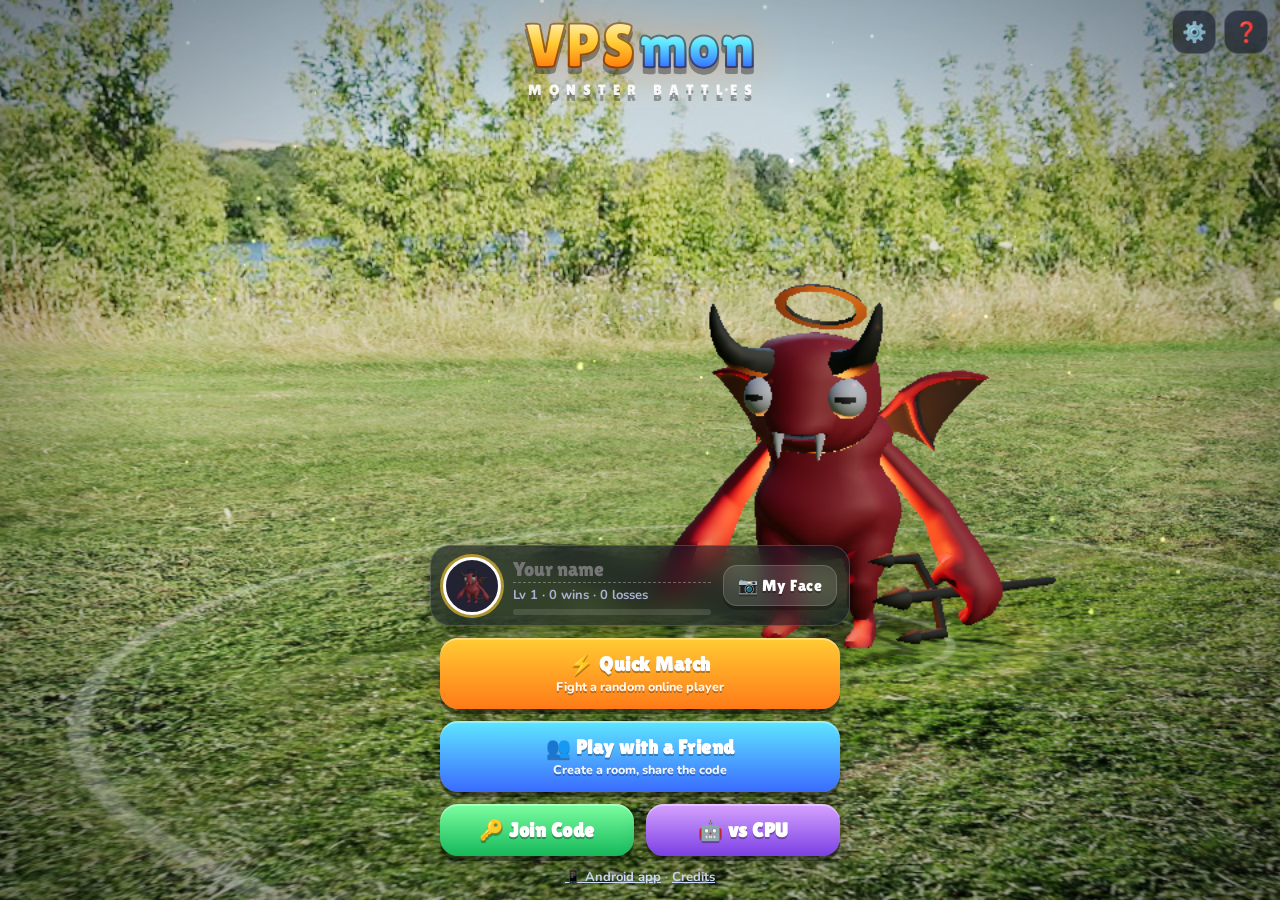
<file: site/index.html>
<!doctype html>
<html lang="en">
<head>
<meta charset="utf-8">
<meta name="viewport" content="width=device-width,initial-scale=1,maximum-scale=1,user-scalable=no,viewport-fit=cover">
<meta name="theme-color" content="#0b1026">
<title>VPSmon — put your face on a monster and battle</title>
<meta name="description" content="A 3D monster battle game. Put your own face on your monster and battle a friend online or the CPU.">
<meta property="og:title" content="VPSmon">
<meta property="og:description" content="Put your face on a 3D monster and battle your friends online.">
<meta property="og:image" content="https://vpsmon.sites.tab.bot/assets/og.jpg">
<link rel="icon" href="assets/icon-192.png">
<link rel="manifest" href="manifest.webmanifest">
<link rel="stylesheet" href="css/style.css?v=e53dafc8">
</head>
<body>
<canvas id="c"></canvas>
<div id="vignette"></div>
<div id="flash"></div>

<div id="loading" class="screen show">
  <div class="logo big"><span class="word"><span class="l1">VPS</span><span class="l2">mon</span></span><small>MONSTER BATTLES</small></div>
  <div class="bar"><i id="loadbar"></i></div>
  <p id="loadtxt">Waking up the monsters…</p>
</div>

<div id="home" class="screen">
  <div class="topbar">
    <button class="icon" id="btnSettings" aria-label="Settings">⚙️</button>
    <button class="icon" id="btnHow" aria-label="How to play">❓</button>
  </div>
  <div class="logo"><span class="word"><span class="l1">VPS</span><span class="l2">mon</span></span><small>MONSTER BATTLES</small></div>
  <div class="spacer"></div>
  <div class="trainer glass" id="trainerCard">
    <div class="avatar" id="homeAvatar"></div>
    <div class="tinfo">
      <input id="nameInput" maxlength="14" placeholder="Your name" autocomplete="off">
      <div class="tstats"><span id="tLevel">Lv 1</span> · <span id="tWins">0 wins</span></div>
      <div class="xpbar"><i id="tXp"></i></div>
    </div>
    <button class="btn small ghost" id="btnFace">📷 My Face</button>
  </div>
  <div class="menu">
    <button class="btn primary" id="btnQuick"><b>⚡ Quick Match</b><small>Fight a random online player</small></button>
    <button class="btn blue" id="btnHost"><b>👥 Play with a Friend</b><small>Create a room, share the code</small></button>
    <div class="row two"><button class="btn green" id="btnJoin"><b>🔑 Join Code</b></button><button class="btn purple" id="btnCpu"><b>🤖 vs CPU</b></button></div>
  </div>
  <div class="foot"><a id="apkLink" href="download/VPSmon.apk">📱 Android app</a> · <a href="#" id="btnCredits">Credits</a></div>
</div>

<div id="photo" class="screen">
  <div class="head"><button class="icon back" data-back>←</button><h2>My Face</h2></div>
  <div class="editor glass">
    <div class="cropwrap"><canvas id="cropCanvas" width="600" height="600"></canvas><div class="cropmask"></div><p class="crophint" id="cropHint">Take a selfie or pick a photo</p></div>
    <div class="row">
      <label class="btn small blue file">🤳 Selfie<input type="file" accept="image/*" capture="user" id="fileCam"></label>
      <label class="btn small blue file">🖼️ Gallery<input type="file" accept="image/*" id="fileGal"></label>
    </div>
    <div class="row slider"><span>🔍</span><input type="range" id="zoom" min="1" max="4" step="0.01" value="1"><button class="icon" id="rot">⟳</button></div>
    <p class="note">Drag to move · pinch or slide to zoom · fit your face inside the circle</p>
    <div class="row"><button class="btn small ghost" id="faceRemove">Remove</button><button class="btn small primary" id="faceSave">✔ Use this face</button></div>
  </div>
  <p class="privacy">🔒 Your photo stays on your phone. In an online match it is shared only with your opponent, and the server deletes it when the room closes.</p>
</div>

<div id="team" class="screen">
  <div class="head"><button class="icon back" data-back>←</button><h2 id="teamTitle">Pick 3 Monsters</h2></div>
  <div class="spacer"></div>
  <div class="mInfo glass" id="mInfo"></div>
  <div class="cards" id="cards"></div>
  <div class="arenas" id="arenaRow"></div>
  <div class="diffRow" id="diffRow"><span>CPU level</span><div class="seg" id="diffSeg"><button data-d="easy">Easy</button><button data-d="normal">Normal</button><button data-d="hard">Hard</button></div></div>
  <div class="teamBar">
    <div class="slots" id="slots"></div>
    <button class="btn primary go" id="btnGo" disabled>Battle!</button>
  </div>
</div>

<div id="join" class="screen">
  <div class="head"><button class="icon back" data-back>←</button><h2>Join a Friend</h2></div>
  <div class="glass panel center">
    <p>Enter the 5-letter room code</p>
    <input id="codeInput" class="codein" maxlength="5" autocomplete="off" autocapitalize="characters" placeholder="ABCDE">
    <button class="btn primary" id="btnJoinNext">Next: pick monsters</button>
    <p class="err" id="joinErr"></p>
  </div>
</div>

<div id="lobby" class="screen">
  <div class="head"><button class="icon back" id="lobbyCancel">←</button><h2>Room ready!</h2></div>
  <div class="glass panel center">
    <p>Send this code to your friend</p>
    <div class="bigcode" id="lobbyCode">-----</div>
    <div class="row">
      <a class="btn small green" id="shareWa" target="_blank" rel="noopener">WhatsApp</a>
      <button class="btn small blue" id="shareCopy">Copy link</button>
      <button class="btn small ghost" id="shareMore">Share…</button>
    </div>
    <div class="waiting"><span class="dots"><i></i><i></i><i></i></span> Waiting for your friend to join…</div>
    <p class="note">They open the link (or tap “Join with Code”), pick 3 monsters, and the battle starts.</p>
  </div>
</div>

<div id="search" class="screen">
  <div class="head"><button class="icon back" id="searchCancel">←</button><h2>Quick Match</h2></div>
  <div class="glass panel center">
    <div class="radar"><i></i><i></i><i></i><span id="searchT">0</span></div>
    <p id="searchTxt">Looking for an online player…</p>
    <p class="note">If nobody is online right now, you'll fight a bot instead.</p>
  </div>
</div>

<div id="hud">
  <div class="hudTop">
    <button class="icon" id="btnQuit" aria-label="Menu">☰</button>
    <div class="fighter foe glass" id="foeCard"></div>
    <button class="icon" id="btnMute" aria-label="Sound">🔊</button>
  </div>
  <div id="banner"></div>
  <div id="callouts"></div>
  <div id="emoteBubbles"></div>
  <div class="hudBottom">
    <div class="fighter me glass" id="meCard"></div>
    <div class="actions" id="actions">
      <div class="moves" id="moves"></div>
      <div class="subrow">
        <button class="btn small ghost" id="btnSwitch">🔄 Switch</button>
        <button class="btn small ult" id="btnUlt">⚡ ULTIMATE</button>
        <button class="btn small ghost" id="btnEmote">💬</button>
      </div>
    </div>
    <div class="waitbox glass" id="waitbox"><span class="dots"><i></i><i></i><i></i></span> <span id="waitTxt">Waiting for opponent…</span><div class="timer" id="timer"></div></div>
  </div>
  <div class="sheet glass" id="switchSheet"><h3>Switch monster</h3><div id="switchList"></div><button class="btn small ghost" id="switchClose">Cancel</button></div>
  <div class="sheet glass" id="emoteSheet"><div class="emotes" id="emoteList"></div></div>
  <div class="sheet glass" id="quitSheet"><h3>Leave battle?</h3><p class="note">Leaving counts as a loss.</p><div class="row"><button class="btn small ghost" id="quitNo">Keep fighting</button><button class="btn small red" id="quitYes">Leave</button></div></div>
</div>

<div id="result" class="screen">
  <div class="resultBox glass">
    <h1 id="resTitle">VICTORY!</h1>
    <p id="resSub"></p>
    <div class="xpgain" id="resXp"></div>
    <div class="row col">
      <button class="btn primary" id="btnRematch">🔁 Rematch</button>
      <button class="btn ghost" id="btnHome">🏠 Home</button>
    </div>
    <p class="note" id="resNote"></p>
  </div>
</div>

<div id="settings" class="screen">
  <div class="head"><button class="icon back" data-back>←</button><h2>Settings</h2></div>
  <div class="glass panel">
    <div class="set"><span>Graphics</span><div class="seg" id="qSeg"><button data-q="high">High</button><button data-q="low">Low (faster)</button></div></div>
    <div class="set"><span>Sound effects</span><label class="sw"><input type="checkbox" id="setSound"><i></i></label></div>
    <div class="set"><span>Music</span><label class="sw"><input type="checkbox" id="setMusic"><i></i></label></div>
    <div class="set"><span>Vibration</span><label class="sw"><input type="checkbox" id="setVibe"><i></i></label></div>
    <div class="set"><span>Share my face in online matches</span><label class="sw"><input type="checkbox" id="setShare"><i></i></label></div>
    <p class="note" id="fpsNote"></p>
  </div>
</div>

<div id="howto" class="screen">
  <div class="head"><button class="icon back" data-back>←</button><h2>How to Play</h2></div>
  <div class="glass panel scroll" id="howBody"></div>
</div>

<div id="credits" class="screen">
  <div class="head"><button class="icon back" data-back>←</button><h2>Credits</h2></div>
  <div class="glass panel scroll">
    <p><b>VPSmon</b> — an original game.</p>
    <p>3D monster models: <b>Ultimate Monsters</b> by Quaternius (quaternius.com), CC0 1.0 public domain. Renamed and reworked for this game.</p>
    <p>Sky and ground photos (HDRIs): Poly Haven (polyhaven.com), CC0 — Meadow 2, Kloofendal 48d Partly Cloudy, Snowy Field and Shanghai Bund.</p>
    <p>Fonts: Lilita One and Nunito (SIL Open Font License).</p>
    <p>3D engine: three.js (MIT). Sound and music are synthesised in the game.</p>
    <p>All creature names, moves and the game itself are original.</p>
  </div>
</div>

<div id="toast"></div>
<div id="dmg"></div>
<canvas id="confetti"></canvas>
<script src="js/game.js?v=e53dafc8" type="module"></script>
</body>
</html>
</file>
<file: site/css/style.css>
@font-face{font-family:'Lilita One';font-weight:400;font-display:swap;src:url(../assets/fonts/LilitaOne-400.woff2) format('woff2')}
@font-face{font-family:'Nunito';font-weight:700;font-display:swap;src:url(../assets/fonts/Nunito-700.woff2) format('woff2')}
@font-face{font-family:'Nunito';font-weight:800;font-display:swap;src:url(../assets/fonts/Nunito-800.woff2) format('woff2')}
@font-face{font-family:'Nunito';font-weight:900;font-display:swap;src:url(../assets/fonts/Nunito-900.woff2) format('woff2')}
:root{ --glass:rgba(12,16,38,.58); --line:rgba(255,255,255,.16); --txt:#f3f6ff; --mut:#aab3d6; --pri1:#ffcc33; --pri2:#ff7a18; --blue1:#5ee7ff; --blue2:#3a6bff; --green1:#7dffa1; --green2:#14b85a; --safeB:env(safe-area-inset-bottom,0px); --safeT:env(safe-area-inset-top,0px); }
*{box-sizing:border-box;-webkit-tap-highlight-color:transparent}
html,body{margin:0;height:100%;overflow:hidden;background:#0b1026;color:var(--txt);font-family:Nunito,system-ui,sans-serif;font-weight:700;touch-action:manipulation;user-select:none;-webkit-user-select:none}
#c{position:fixed;inset:0;width:100%;height:100%;display:block}
#vignette{position:fixed;inset:0;pointer-events:none;background:radial-gradient(ellipse at center,transparent 55%,rgba(0,0,10,.45) 100%)}
#flash{position:fixed;inset:0;pointer-events:none;opacity:0;transition:opacity .25s}
.screen{position:fixed;inset:0;display:none;flex-direction:column;align-items:center;padding:calc(12px + var(--safeT)) 14px calc(14px + var(--safeB));z-index:5;overflow:hidden}
.screen.show{display:flex;animation:fadeIn .35s ease}
@keyframes fadeIn{from{opacity:0;transform:translateY(8px)}to{opacity:1;transform:none}}
.glass{background:var(--glass);border:1px solid var(--line);border-radius:20px;backdrop-filter:blur(12px) saturate(1.3);-webkit-backdrop-filter:blur(12px) saturate(1.3);box-shadow:0 10px 30px rgba(0,0,0,.35)}
.spacer{flex:1}
h1,h2,h3,.btn,.logo{font-family:'Lilita One',Nunito,sans-serif;font-weight:400;letter-spacing:.5px}
h2{margin:0;font-size:24px;text-shadow:0 2px 0 rgba(0,0,0,.4)}
.head{width:100%;max-width:560px;display:flex;align-items:center;gap:10px;margin-bottom:10px}
.logo{display:flex;flex-direction:column;align-items:center;line-height:.82;margin-top:6px;filter:drop-shadow(0 6px 0 rgba(0,0,0,.35)) drop-shadow(0 0 22px rgba(255,140,40,.35))}
.logo .l1,.logo .l2{font-size:64px;background:linear-gradient(180deg,#fff7c2 0%,#ffcc33 45%,#ff6a00 100%);-webkit-background-clip:text;background-clip:text;color:transparent;-webkit-text-stroke:2px rgba(60,10,0,.55)}
.logo .l2{background:linear-gradient(180deg,#e9fbff 0%,#5ee7ff 45%,#2b54ff 100%);-webkit-background-clip:text;background-clip:text;margin-top:-4px}
.logo small{font-size:20px;letter-spacing:12px;margin-top:8px;color:#fff;opacity:.9;padding-left:12px}
.logo.big .l1,.logo.big .l2{font-size:78px}
#loading{justify-content:center;background:radial-gradient(ellipse at 50% 35%,#24306b 0%,#0b1026 70%)}
#loading .bar{width:min(320px,70vw);height:12px;border-radius:10px;background:rgba(255,255,255,.12);margin-top:34px;overflow:hidden;border:1px solid var(--line)}
#loading .bar i{display:block;height:100%;width:0;background:linear-gradient(90deg,var(--pri1),var(--pri2));border-radius:10px;transition:width .2s}
#loading p{color:var(--mut);margin-top:14px}
.topbar{position:absolute;top:calc(10px + var(--safeT));right:12px;display:flex;gap:8px}
.icon{width:44px;height:44px;border-radius:14px;border:1px solid var(--line);background:var(--glass);color:#fff;font-size:20px;display:grid;place-items:center;cursor:pointer;backdrop-filter:blur(10px);-webkit-backdrop-filter:blur(10px);flex:none}
.icon:active{transform:scale(.94)}
.btn{position:relative;border:0;border-radius:18px;padding:14px 18px;font-size:20px;color:#fff;cursor:pointer;text-decoration:none;text-align:center;display:inline-flex;flex-direction:column;align-items:center;justify-content:center;gap:2px;box-shadow:0 5px 0 rgba(0,0,0,.35),0 10px 24px rgba(0,0,0,.25),inset 0 2px 0 rgba(255,255,255,.35);text-shadow:0 2px 0 rgba(0,0,0,.3);transition:transform .08s,filter .2s}
.btn small{font-family:Nunito,sans-serif;font-weight:800;font-size:12.5px;opacity:.92;letter-spacing:0}
.btn:active{transform:translateY(3px);box-shadow:0 2px 0 rgba(0,0,0,.35),inset 0 2px 0 rgba(255,255,255,.3)}
.btn:disabled{filter:grayscale(.8) brightness(.7);cursor:default}
.btn.primary{background:linear-gradient(180deg,var(--pri1),var(--pri2))}
.btn.blue{background:linear-gradient(180deg,var(--blue1),var(--blue2))}
.btn.green{background:linear-gradient(180deg,var(--green1),var(--green2))}
.btn.red{background:linear-gradient(180deg,#ff8a8a,#e0303a)}
.btn.ghost{background:rgba(255,255,255,.12);border:1px solid var(--line);box-shadow:0 4px 0 rgba(0,0,0,.25)}
.btn.small{font-size:16px;padding:10px 14px;border-radius:14px}
.menu{width:100%;max-width:420px;display:flex;flex-direction:column;gap:12px;margin-top:12px}
.menu .btn{width:100%}
.trainer{width:100%;max-width:420px;display:flex;align-items:center;gap:12px;padding:10px 12px}
.avatar{width:58px;height:58px;border-radius:50%;flex:none;background:#223 center/cover no-repeat;border:3px solid #fff;box-shadow:0 0 0 3px rgba(255,204,51,.6)}
.tinfo{flex:1;min-width:0}
.tinfo input{width:100%;background:transparent;border:0;border-bottom:1px dashed rgba(255,255,255,.3);color:#fff;font:400 20px 'Lilita One',sans-serif;padding:2px 0;outline:none}
.tstats{font-size:13px;color:var(--mut);margin-top:3px}
.xpbar{height:6px;border-radius:6px;background:rgba(255,255,255,.12);margin-top:5px;overflow:hidden}.xpbar i{display:block;height:100%;width:0;background:linear-gradient(90deg,#7dffa1,#5ee7ff)}
.foot{margin-top:12px;font-size:13px;color:var(--mut)}.foot a{color:#cfe0ff}
.panel{width:100%;max-width:480px;padding:18px}.panel.center{text-align:center;display:flex;flex-direction:column;gap:12px;align-items:center}
.panel.scroll{overflow:auto;max-height:calc(100% - 70px);font-size:15px;line-height:1.45;font-weight:700}
.row{display:flex;gap:10px;justify-content:center;flex-wrap:wrap;width:100%}.row.col{flex-direction:column}
.note{font-size:12.5px;color:var(--mut);margin:6px 0;font-weight:700}
.privacy{max-width:460px;font-size:12.5px;color:#d7e3ff;text-align:center;margin:10px 0 0;opacity:.9}
.err{color:#ff8a8a;min-height:18px;margin:0}
/* photo */
.editor{width:100%;max-width:440px;padding:14px;display:flex;flex-direction:column;gap:10px;align-items:center}
.cropwrap{position:relative;width:min(300px,72vw);aspect-ratio:1;border-radius:16px;overflow:hidden;background:#111a3a;touch-action:none}
.cropwrap canvas{width:100%;height:100%;display:block}
.cropmask{position:absolute;inset:0;pointer-events:none;background:radial-gradient(circle at 50% 50%,transparent 0 41%,rgba(255,255,255,.95) 41.3% 42%,rgba(5,8,24,.6) 42.5%)}
.crophint{position:absolute;inset:auto 0 12px;margin:0;text-align:center;font-size:13px;color:#fff;pointer-events:none;text-shadow:0 1px 3px #000}
.file input{display:none}
.slider{align-items:center}.slider input{flex:1;accent-color:#ffcc33}
/* team */
#team .spacer{min-height:30vh}
.mInfo{width:100%;max-width:560px;padding:10px 14px;display:grid;grid-template-columns:1fr auto;gap:2px 10px;align-items:center}
.mInfo .nm{font:400 24px 'Lilita One';display:flex;align-items:center;gap:8px}
.mInfo .bl{grid-column:1/3;font-size:12.5px;color:var(--mut)}
.mInfo .mv{grid-column:1/3;display:flex;flex-wrap:wrap;gap:5px;margin-top:4px}
.mInfo .mv span{font-size:11.5px;padding:3px 8px;border-radius:9px;background:rgba(255,255,255,.1);border-left:4px solid}
.stats{display:flex;gap:8px;font-size:11px;color:var(--mut)}.stats b{color:#fff}
.chip{font:800 11px Nunito;padding:3px 9px;border-radius:20px;color:#111;text-transform:uppercase;letter-spacing:.5px}
.cards{width:100%;max-width:560px;display:grid;grid-template-columns:repeat(4,1fr);gap:8px;margin-top:8px}
.card{position:relative;border-radius:16px;padding:4px 2px 6px;background:linear-gradient(180deg,rgba(255,255,255,.14),rgba(255,255,255,.04));border:2px solid var(--line);text-align:center;cursor:pointer;overflow:hidden;transition:transform .12s}
.card img{width:100%;aspect-ratio:1;object-fit:contain;display:block;filter:drop-shadow(0 4px 4px rgba(0,0,0,.4))}
.card .cn{font:400 13px 'Lilita One';margin-top:-4px}
.card .ct{position:absolute;top:5px;left:5px;width:12px;height:12px;border-radius:50%;box-shadow:0 0 6px currentColor}
.card.focus{border-color:#fff;transform:translateY(-2px)}
.card.picked{border-color:var(--pri1);box-shadow:0 0 0 2px rgba(255,204,51,.35),0 0 18px rgba(255,204,51,.35)}
.card .num{position:absolute;top:4px;right:6px;font:400 16px 'Lilita One';color:var(--pri1);text-shadow:0 1px 0 #000}
.arenas{width:100%;max-width:560px;display:flex;gap:6px;margin-top:8px;overflow-x:auto}
.arenas button{flex:1;min-width:0;border-radius:12px;border:2px solid var(--line);color:#fff;font:400 12.5px 'Lilita One';padding:22px 4px 6px;background:#223 center/cover;text-shadow:0 1px 3px #000;cursor:pointer}
.arenas button.on{border-color:var(--pri1)}
.teamBar{width:100%;max-width:560px;display:flex;gap:10px;align-items:center;margin-top:10px}
.slots{flex:1;display:flex;gap:6px}
.slot{width:46px;height:46px;border-radius:50%;border:2px dashed rgba(255,255,255,.35);background:rgba(0,0,0,.25) center/120% no-repeat}
.slot.f{border-style:solid;border-color:var(--pri1)}
.go{min-width:150px}
/* join/lobby */
.codein{width:220px;text-align:center;font:400 40px 'Lilita One';letter-spacing:10px;padding:8px;border-radius:14px;border:2px solid var(--line);background:rgba(0,0,0,.3);color:#fff;text-transform:uppercase;outline:none}
.bigcode{font:400 56px 'Lilita One';letter-spacing:12px;color:var(--pri1);text-shadow:0 4px 0 rgba(0,0,0,.4);padding-left:12px}
.waiting{color:#d7e3ff;font-size:14px;display:flex;gap:8px;align-items:center}
.dots{display:inline-flex;gap:4px}.dots i{width:7px;height:7px;border-radius:50%;background:#fff;animation:dot 1s infinite}.dots i:nth-child(2){animation-delay:.15s}.dots i:nth-child(3){animation-delay:.3s}
@keyframes dot{0%,100%{opacity:.25;transform:translateY(0)}50%{opacity:1;transform:translateY(-4px)}}
/* HUD */
#hud{position:fixed;inset:0;display:none;z-index:4;pointer-events:none;padding:calc(8px + var(--safeT)) 10px calc(10px + var(--safeB))}
#hud.show{display:block}
#hud .glass,#hud button,#hud .sheet{pointer-events:auto}
.hudTop{display:flex;gap:8px;align-items:flex-start}
.hudBottom{position:absolute;left:10px;right:10px;bottom:calc(10px + var(--safeB));display:flex;flex-direction:column;gap:8px;max-width:600px;margin:0 auto}
.fighter{flex:1;padding:8px 10px;display:grid;grid-template-columns:auto 1fr;gap:0 10px;align-items:center;max-width:420px}
.foe{margin:0 auto}
.fighter .av{grid-row:1/4;width:46px;height:46px;border-radius:50%;border:2px solid #fff;background:#223 center/cover no-repeat}
.fighter .nm{display:flex;align-items:center;gap:6px;font:400 17px 'Lilita One';white-space:nowrap;overflow:hidden}
.fighter .nm .tr{font:800 11px Nunito;color:var(--mut);overflow:hidden;text-overflow:ellipsis}
.fighter .nm .st{font:800 10px Nunito;padding:1px 6px;border-radius:8px;background:#333}
.hp{position:relative;height:12px;border-radius:8px;background:rgba(0,0,0,.45);overflow:hidden;margin-top:3px;border:1px solid rgba(255,255,255,.15)}
.hp .trail{position:absolute;inset:0;width:100%;background:#fff;opacity:.75;transition:width .9s ease .35s}
.hp .fill{position:absolute;inset:0;width:100%;background:linear-gradient(180deg,#9dff8a,#2ec24a);transition:width .5s ease,background .3s}
.hp .fill.mid{background:linear-gradient(180deg,#ffe57a,#f2a812)}.hp .fill.low{background:linear-gradient(180deg,#ff9a8a,#e5322d)}
.sub{display:flex;justify-content:space-between;align-items:center;font-size:11px;color:var(--mut);margin-top:2px}
.pips{display:flex;gap:4px}.pips i{width:9px;height:9px;border-radius:50%;background:#7dffa1;box-shadow:0 0 5px #7dffa1}.pips i.x{background:#555;box-shadow:none}
.charge{height:5px;border-radius:5px;background:rgba(255,255,255,.12);overflow:hidden;margin-top:3px}.charge i{display:block;height:100%;width:0;background:linear-gradient(90deg,#ffcc33,#ff3df2);transition:width .5s}
.charge.full i{animation:pulse 0.8s infinite alternate}
@keyframes pulse{to{filter:brightness(1.6)}}
.actions{display:flex;flex-direction:column;gap:7px}
.moves{display:grid;grid-template-columns:1fr 1fr;gap:7px}
.mbtn{border:0;border-radius:15px;padding:9px 10px 8px;color:#fff;text-align:left;cursor:pointer;display:flex;flex-direction:column;gap:1px;box-shadow:0 4px 0 rgba(0,0,0,.4),inset 0 2px 0 rgba(255,255,255,.3);font:400 17px 'Lilita One';text-shadow:0 1px 0 rgba(0,0,0,.45);min-height:56px;position:relative;overflow:hidden}
.mbtn small{font:800 10.5px Nunito;opacity:.95;display:flex;justify-content:space-between;text-shadow:none}
.mbtn:active{transform:translateY(3px);box-shadow:0 1px 0 rgba(0,0,0,.4)}
.mbtn .eff{position:absolute;right:7px;top:6px;font:900 9.5px Nunito;background:rgba(0,0,0,.35);padding:1px 6px;border-radius:7px}
.subrow{display:grid;grid-template-columns:1fr 1.4fr auto;gap:7px}
.btn.ult{background:linear-gradient(90deg,#ff3df2,#ffcc33,#ff3df2);background-size:200% 100%;animation:ultbg 1.5s linear infinite}
.btn.ult:disabled{animation:none;background:rgba(255,255,255,.1);filter:none;opacity:.55}
@keyframes ultbg{to{background-position:200% 0}}
.waitbox{display:none;padding:14px;text-align:center;font-size:15px;align-items:center;justify-content:center;gap:10px;position:relative}
.waitbox.show{display:flex}
.timer{position:absolute;right:12px;font:400 16px 'Lilita One';color:var(--pri1)}
#banner{position:absolute;left:50%;top:30%;transform:translate(-50%,-50%) scale(.9);opacity:0;padding:8px 18px;border-radius:14px;background:rgba(8,10,28,.72);border:1px solid var(--line);font:400 20px 'Lilita One';white-space:nowrap;transition:opacity .2s,transform .2s;max-width:94vw;overflow:hidden;text-overflow:ellipsis;text-shadow:0 2px 0 rgba(0,0,0,.4)}
#banner.show{opacity:1;transform:translate(-50%,-50%) scale(1)}
#callouts{position:absolute;inset:0;pointer-events:none}
.callout{position:absolute;left:50%;top:40%;transform:translate(-50%,-50%);font:400 34px 'Lilita One';white-space:nowrap;animation:pop 1.2s ease forwards;-webkit-text-stroke:1.5px rgba(0,0,0,.6);text-shadow:0 4px 0 rgba(0,0,0,.35)}
@keyframes pop{0%{opacity:0;transform:translate(-50%,-50%) scale(.4)}15%{opacity:1;transform:translate(-50%,-50%) scale(1.15)}30%{transform:translate(-50%,-50%) scale(1)}80%{opacity:1}100%{opacity:0;transform:translate(-50%,-60%) scale(1)}}
#dmg{position:fixed;inset:0;pointer-events:none;z-index:6}
.dnum{position:absolute;font:400 32px 'Lilita One';color:#fff;-webkit-text-stroke:1.5px rgba(80,0,0,.8);text-shadow:0 3px 0 rgba(0,0,0,.4);animation:dnum 1.1s ease-out forwards;transform:translate(-50%,-50%)}
.dnum.crit{color:#ffcc33;font-size:40px}.dnum.heal{color:#7dffa1;-webkit-text-stroke-color:rgba(0,60,0,.8)}.dnum.miss{color:#cfd8ff;font-size:24px}
@keyframes dnum{0%{opacity:0;transform:translate(-50%,-30%) scale(.5)}15%{opacity:1;transform:translate(-50%,-70%) scale(1.2)}100%{opacity:0;transform:translate(-50%,-190%) scale(1)}}
.sheet{position:absolute;left:10px;right:10px;bottom:calc(10px + var(--safeB));max-width:600px;margin:0 auto;padding:14px;display:none;flex-direction:column;gap:8px;z-index:3}
.sheet.show{display:flex;animation:fadeIn .2s}
.sheet h3{margin:0;font-size:20px}
.swi{display:flex;align-items:center;gap:10px;padding:8px;border-radius:14px;background:rgba(255,255,255,.08);border:1px solid var(--line);cursor:pointer;color:#fff;font:inherit;text-align:left}
.swi img{width:44px;height:44px;object-fit:contain}.swi .grow{flex:1}.swi:disabled{opacity:.4}
.emotes{display:grid;grid-template-columns:repeat(4,1fr);gap:6px}
.emotes button{font:800 14px Nunito;padding:10px 4px;border-radius:12px;border:1px solid var(--line);background:rgba(255,255,255,.1);color:#fff;cursor:pointer}
#emoteBubbles{position:absolute;inset:0;pointer-events:none}
.bubble{position:absolute;padding:8px 14px;border-radius:16px;background:#fff;color:#111;font:800 15px Nunito;animation:bub 2.6s ease forwards;box-shadow:0 6px 16px rgba(0,0,0,.3);white-space:nowrap}
@keyframes bub{0%{opacity:0;transform:scale(.5)}10%{opacity:1;transform:scale(1.05)}20%{transform:scale(1)}85%{opacity:1}100%{opacity:0;transform:translateY(-14px)}}
/* result */
#result{justify-content:center;background:radial-gradient(ellipse at center,rgba(0,0,0,.15),rgba(0,0,0,.55))}
.resultBox{padding:22px;text-align:center;width:100%;max-width:380px}
.resultBox h1{margin:0;font-size:54px;background:linear-gradient(180deg,#fff7c2,#ffcc33 50%,#ff6a00);-webkit-background-clip:text;background-clip:text;color:transparent;-webkit-text-stroke:1.5px rgba(60,10,0,.5)}
.resultBox.lose h1{background:linear-gradient(180deg,#e0e6ff,#8aa0ff 50%,#4a52c8);-webkit-background-clip:text;background-clip:text}
.xpgain{font:400 20px 'Lilita One';color:#7dffa1;margin:6px 0 14px}
#confetti{position:fixed;inset:0;pointer-events:none;z-index:9;width:100%;height:100%}
/* settings */
.set{display:flex;justify-content:space-between;align-items:center;padding:12px 0;border-bottom:1px solid rgba(255,255,255,.08);gap:10px;font-size:15px}
.seg{display:flex;border-radius:12px;overflow:hidden;border:1px solid var(--line)}
.seg button{border:0;background:transparent;color:#fff;padding:8px 12px;font:800 13px Nunito;cursor:pointer}.seg button.on{background:linear-gradient(180deg,var(--pri1),var(--pri2))}
.sw{position:relative;width:52px;height:30px;flex:none}.sw input{display:none}.sw i{position:absolute;inset:0;border-radius:20px;background:rgba(255,255,255,.18);transition:.2s}.sw i:after{content:'';position:absolute;left:3px;top:3px;width:24px;height:24px;border-radius:50%;background:#fff;transition:.2s}
.sw input:checked+i{background:#2ec24a}.sw input:checked+i:after{left:25px}
#toast{position:fixed;left:50%;bottom:calc(24px + var(--safeB));transform:translateX(-50%) translateY(20px);opacity:0;z-index:20;background:rgba(10,12,30,.92);border:1px solid var(--line);padding:12px 16px;border-radius:16px;font-size:14px;max-width:90vw;text-align:center;transition:.25s;pointer-events:none}
#toast.show{opacity:1;transform:translateX(-50%) translateY(0)}
.tchart{width:100%;border-collapse:collapse;font-size:12.5px;margin-top:8px}.tchart td{padding:5px 4px;border-bottom:1px solid rgba(255,255,255,.08)}
.coach{position:fixed;left:50%;transform:translateX(-50%);z-index:12;max-width:330px;width:88vw;padding:14px;text-align:center;font-size:14.5px;animation:fadeIn .3s}
.coach .btn{margin-top:10px}
@media (min-aspect-ratio:1/1){
  .logo .l1,.logo .l2{font-size:56px}
  #home .menu{max-width:400px}
  #team .spacer{min-height:16vh}
  .hudBottom{left:auto;right:12px;width:min(470px,48vw)}
  .sheet{left:auto;right:12px;width:min(470px,48vw)}
  .hudTop .foe{margin:0 0 0 auto;max-width:330px}
  #banner{top:22%}
}
@media (max-height:640px) and (max-aspect-ratio:1/1){ .logo .l1,.logo .l2{font-size:48px} .btn{padding:11px 16px} .menu{gap:9px} .mbtn{min-height:50px} }

.btn.purple{background:linear-gradient(180deg,#d7a4ff,#7b3fe4)}
.row.two{display:grid;grid-template-columns:1fr 1fr;gap:12px}
.diffRow{width:100%;max-width:560px;display:flex;justify-content:space-between;align-items:center;margin-top:8px;font-size:13px;color:var(--mut)}
.radar{position:relative;width:150px;height:150px;display:grid;place-items:center;margin:8px auto}
.radar i{position:absolute;inset:0;border-radius:50%;border:3px solid rgba(94,231,255,.7);animation:radar 2.1s ease-out infinite;opacity:0}
.radar i:nth-child(2){animation-delay:.7s}.radar i:nth-child(3){animation-delay:1.4s}
.radar span{font:400 40px 'Lilita One';color:#fff;text-shadow:0 3px 0 rgba(0,0,0,.4)}
@keyframes radar{0%{transform:scale(.2);opacity:1}100%{transform:scale(1);opacity:0}}
.botchip{font:900 9px Nunito;background:#5ee7ff;color:#002;padding:1px 5px;border-radius:6px}

/* VPSmon wordmark */
.logo .word{display:flex;flex-direction:row;align-items:baseline;line-height:.9}
.logo .word .l1,.logo .word .l2{margin-top:0;padding:0 .02em}
.logo .word .l2{margin-left:.02em}
.logo .word .l1{font-size:72px}.logo .word .l2{font-size:72px}
.logo.big .word .l1,.logo.big .word .l2{font-size:86px}
.logo small{letter-spacing:7px;font-size:15px;margin-top:10px;padding-left:7px}
@media (min-aspect-ratio:1/1){ .logo .word .l1,.logo .word .l2{font-size:62px} }
@media (max-height:640px) and (max-aspect-ratio:1/1){ .logo .word .l1,.logo .word .l2{font-size:54px} }
@media (max-aspect-ratio:1/1){ #home .logo{margin-top:calc(50px + var(--safeT,0px))} #home .logo .word .l1,#home .logo .word .l2{font-size:66px} }
@media (max-height:640px) and (max-aspect-ratio:1/1){ #home .logo{margin-top:calc(46px + var(--safeT,0px))} #home .logo .word .l1,#home .logo .word .l2{font-size:50px} }
</file>
